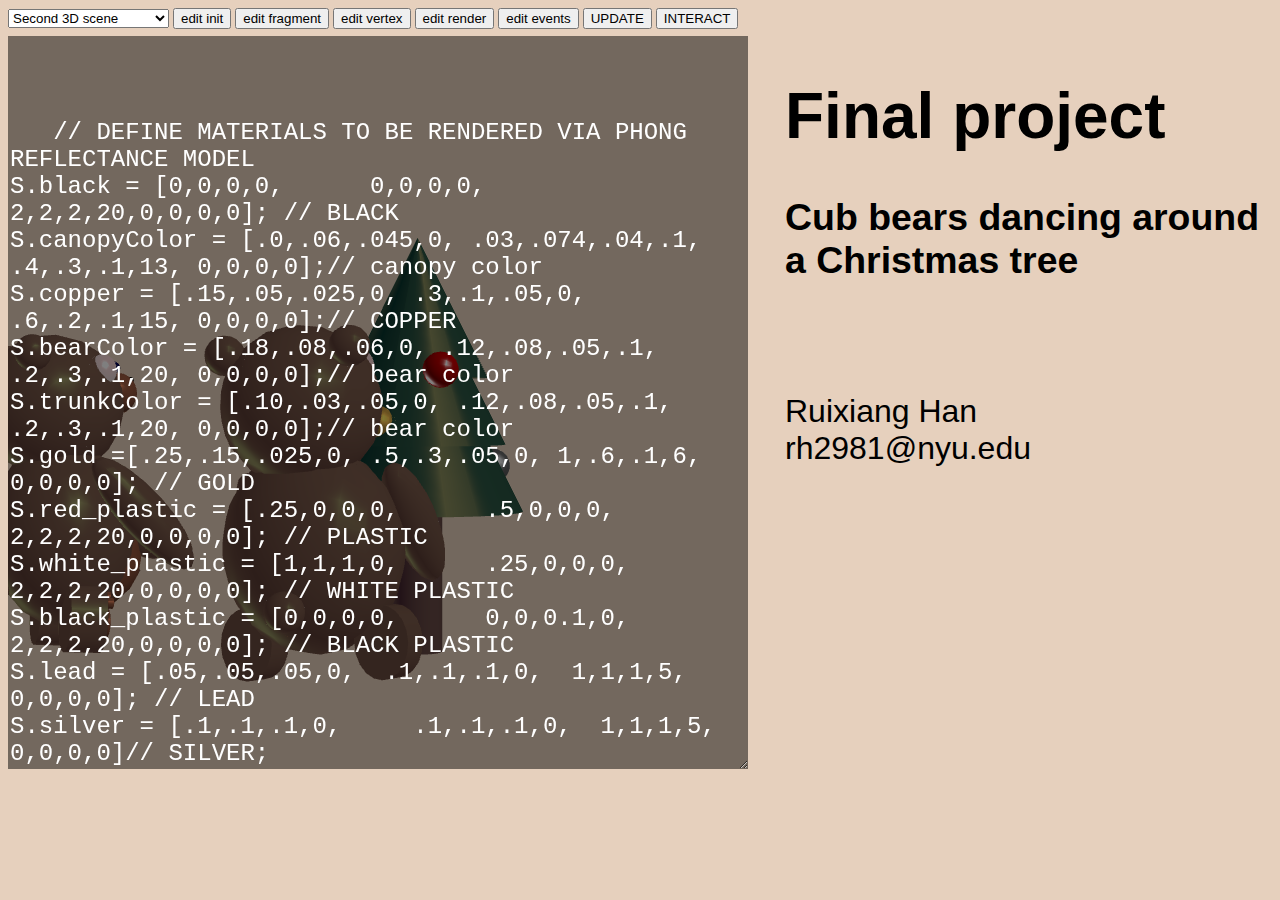
<file: final_proj/index.html>
<body bgcolor=#e6d0bd>
<select id="room_choice">
  <option value="scene2">Second 3D scene
  <option value="raytrace5">Ray tracer, version 5</option>
  <option value="oct4">Notes for October 4</option>
  <option value="oct6">Notes for October 6</option>
  <option value="matrices1">Introduction to matrices</option>
  <option value="history">History of ray tracing</option>
  <option value="create_a_ray">Creating a ray</option>
  <option value="trace_to_a_sphere">Ray tracing to a sphere</option>
  <option value="shading">Shading the surface</option>
  <option value="shadows">Shadows</option>
  <option value="example2D">2D Example</option>
  <option value="example3D">3D Example</option>
  <option value="raytrace1">Ray tracer, version 1</option>
  <option value="raytrace2">Ray tracer, version 2</option>
  <option value="raytrace3">Ray tracer, version 3</option>
  <option value="raytrace4">Ray tracer, version 4</option>
  <option value="scene1">First 3D scene
</select>
<dev id=buttons>
</dev>

<p>

<div id=codeWindow style='z-index:-1;position:absolute;left:8;top:36;'>
   <textArea
      id=codeText rows=27 cols=50
      style='outline-width:0;border-style:none;
             background:#00000080;color:#fff;outline:#000;
             font-family:Courier;font-size:24px;white-space:pre-wrap'
      onkeydown='this.onKeyDown(event)'
      onkeyup  ='this.onKeyUp  (event)'
   ></textArea>
</div>

<div id=canvasWindow style='z-index:0;position:absolute;left:8;top:36;'>
</div>

<script>
   canvasWindow.innerHTML = '<canvas id=myCanvas width=755 height=755></canvas>'
</script>

<div style='z-index:2;position:absolute;left:785;top:36;'>
   <font face='helvetica' size=6 color=black>
   <div id=descriptionWindow></div>
   </font>
</div>

<div id=htmlWindow style='z-index:3;position:absolute;left:8;top:36;'>
</div>

<div id=errorWindow style='z-index:3;position:absolute;left:12;top:40;'>
</div>

<script>
let S = {};
let afterDraw = () => {}
let beforeDraw = () => {}
let code = {};
let description = '';
let onDrag = null, onMove = null, onPress = null, onRelease = null,
    onKeyPress = null, onKeyRelease = null;
let rooms = {};

S.html = str => {
   htmlValue[name] = str;
}
</script>

<script src=js/lib2D.js></script>
<script src=js/lib3D.js></script>
<script src=js/lib3D2.js></script>
<script src=js/matrix.js></script>
<script src=js/history.js></script>
<script src=js/create_a_ray.js></script>
<script src=js/trace_to_a_sphere.js></script>
<script src=js/shading.js></script>
<script src=js/shadows.js></script>
<script src=js/example2D.js></script>
<script src=js/example3D.js></script>
<script src=js/raytrace1.js></script>
<script src=js/raytrace2.js></script>
<script src=js/raytrace3.js></script>
<script src=js/raytrace4.js></script>
<script src=js/raytrace5.js></script>
<script src=js/matrices1.js></script>
<script src=js/oct4.js></script>
<script src=js/oct6.js></script>
<script src=js/scene1.js></script>
<script src=js/scene2.js></script>

<SCRIPT>

let current_code_name = '';
let elapsed = 0;
let error = null;
let evalCodes = {};
let htmlValue = {};
let isInit = true;
let name = '';
let startTime = Date.now();
let time = 0;

let isEditing = () => current_code_name != '' && ! isHTML(current_code_name);

let setHTML = () => {
   htmlWindow.innerHTML = '<table bgcolor=#fffaf0 width=755 height=755><tr><td valign=top>'
                          + '<font color=black face=helvetica size=5>'
                          + htmlValue[current_code_name]
                          + '</table>';
}

let chooseCode = code_name => {
   current_code_name = code_name;
   if (code_name != '') {
      codeText.value = code[code_name];
      evalCodes[code_name]();
      if (isHTML(current_code_name))
         setHTML();
      else
         htmlWindow.innerHTML = '';
   }
   codeWindow.style.zIndex = code_name && ! isHTML(code_name) ? 1 : -1;
}

codeText.onKeyDown = event => { }

codeText.onKeyUp = event => {
   let deleteChar = () => {
      if (codeText.value.length > 0) {
         let i = codeText.selectionStart;
         codeText.value = codeText.value.substring(0, i-1) + codeText.value.substring(i, codeText.value.length);
         codeText.selectionStart = codeText.selectionEnd = i-1;
      }
   }
   switch (event.key) {
   case '`':
      deleteChar();
      parseCodes();
   }
}

let parseCodes = () => {
   code[current_code_name] = codeText.value;
   if (current_code_name == 'init')
      isInit = true;
   evalAllCodes();
}

let evalAllCodes = () => {
   error = null;
   for (name in code)
      try {
         evalCodes[name] = new Function(code[name]);
      } catch (e) { error = e; }
   showError();
}

let showError = () => {
   errorWindow.innerHTML = error ? '<font color=black face=helvetica size=5>'
                                   + error.name + ' ' + error.message
                                   + '</font>'
                                 : '';
}

let setDescription = msg => {
   if (name == current_code_name)
      descriptionWindow.innerHTML = msg;
}


let current_room = '';

let isHTML = name => code[name].indexOf('S.html') >= 0;

setInterval(() => {
   let prevTime = time;
   time = (Date.now() - startTime) / 1000;
   elapsed = time - prevTime;

   if (room_choice.value != current_room) {
      delete myCanvas;
      canvasWindow.innerHTML = '<canvas id=myCanvas width=740 height=740></canvas>'

      current_room = room_choice.value;
      rooms[current_room]();

      chooseCode('');
      isInit = true;
      buttons.innerHTML = '';
      isAllHTML = true;
      for (name in code) {
         let label = isHTML(name) ? name : 'edit ' + name;
         buttons.innerHTML += '<button onclick="chooseCode(\'' + name + '\')">' + label + '</button> ';
         if (! isHTML(name))
            isAllHTML = false;
      }
      if (! isAllHTML) {
         buttons.innerHTML += '<button onclick="parseCodes()">UPDATE</button> ';
         buttons.innerHTML += '<button onclick="chooseCode(\'\')">INTERACT</button> ';
         htmlWindow.innerHTML = '';
      }

      for (name in code) {
         current_code_name = name;
         evalCodes[name] = new Function(code[name]);
         if (htmlValue[name])
            setHTML();
         else
            chooseCode(name);
         break;
      }

      descriptionWindow.innerHTML = description;
      evalAllCodes();
   }

   beforeDraw();
   for (name in code)
      if (name && (name != 'init' || isInit))
         evalCodes[name]();
   isInit = false;
   afterDraw();
   showError();

}, 30);

</SCRIPT>
</file>
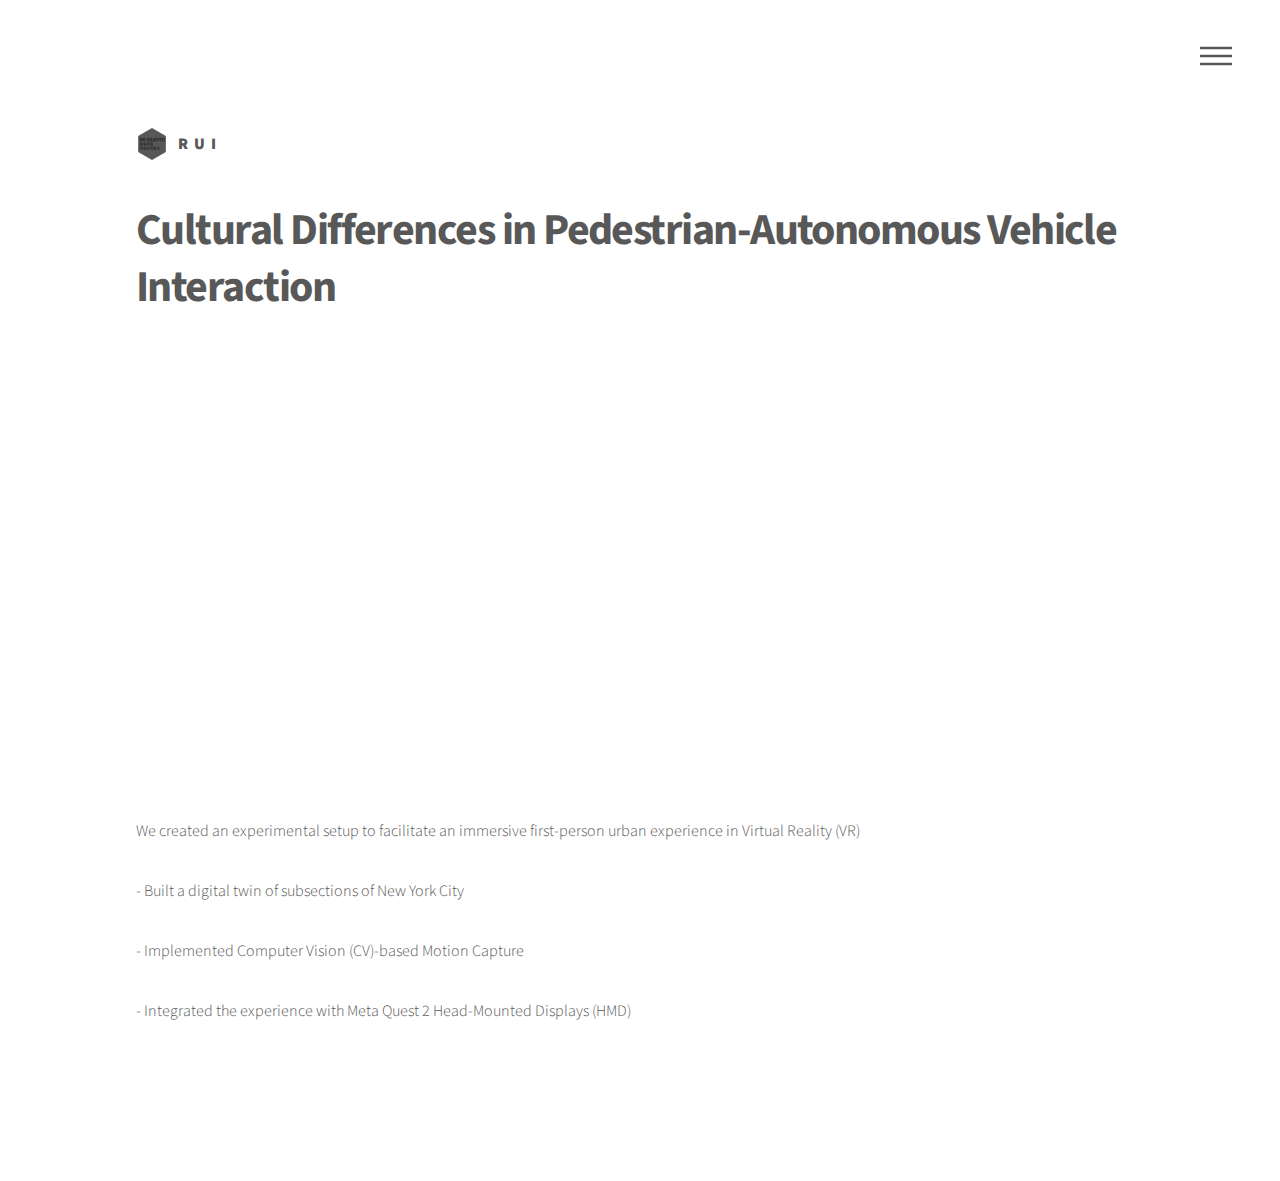
<file: NYCMocap.html>
<!DOCTYPE HTML>
<!--
	Phantom by HTML5 UP
	html5up.net | @ajlkn
	Free for personal and commercial use under the CCA 3.0 license (html5up.net/license)
-->
<html>
	<head>
		<title>Cultural Differences in Pedestrian-Autonomous Vehicle Interaction</title>
		<meta charset="utf-8" />
		<meta name="viewport" content="width=device-width, initial-scale=1, user-scalable=no" />
		<link rel="stylesheet" href="assets/css/main.css" />
		<noscript><link rel="stylesheet" href="assets/css/noscript.css" /></noscript>
	</head>
	<body class="is-preload">
		<!-- Wrapper -->
			<div id="wrapper">

				<!-- Header -->
					<header id="header">
						<div class="inner">

							<!-- Logo -->
								<a href="index.html" class="logo">
									<span class="symbol"><img src="images/logo.svg" alt="" /></span><span class="title">Rui</span>
								</a>

							<!-- Nav -->
								<nav>
									<ul>
										<li><a href="#menu">Menu</a></li>
									</ul>
								</nav>

						</div>
					</header>

				<!-- Menu -->
					<nav id="menu">
						<h2>Menu</h2>
						<ul>
							<li><a href="index.html">Home</a></li>
							<li><a href="submission.html">Publications</a></li>
							<li><a href="index.html">Selected Projects</a></li>
							<li><a href="http://rocky-springs-30873.herokuapp.com/music">Music</a></li>
							<li><a href="http://rocky-springs-30873.herokuapp.com/3dmodel">3D Models</a></li>
						</ul>
					</nav>

				<!-- Main -->
					<div id="main">
						<div class="inner">
							<h1>Cultural Differences in Pedestrian-Autonomous Vehicle Interaction</h1>
							<span class="image main">
								<iframe width="638" height="400" src="https://www.youtube.com/embed/VDgkmiRkAbQ?si=LKWqQj5NB3lz0fGO" title="YouTube video player" frameborder="0" allow="accelerometer; autoplay; clipboard-write; encrypted-media; gyroscope; picture-in-picture; web-share" allowfullscreen></iframe>
							</span>
								<p>
									We created an experimental setup to facilitate an immersive first-person urban experience in Virtual Reality (VR)
								</p>
									
								<p>- Built a digital twin of subsections of New York City</p>
								<p>- Implemented Computer Vision (CV)-based Motion Capture</p>
									
								<p>
									- Integrated the experience with Meta Quest 2 Head-Mounted Displays (HMD)
								</p>
								&nbsp;
						</div>
					</div>


			</div>

		<!-- Scripts -->
			<script src="assets/js/jquery.min.js"></script>
			<script src="assets/js/browser.min.js"></script>
			<script src="assets/js/breakpoints.min.js"></script>
			<script src="assets/js/util.js"></script>
			<script src="assets/js/main.js"></script>

	</body>
</html>
</file>
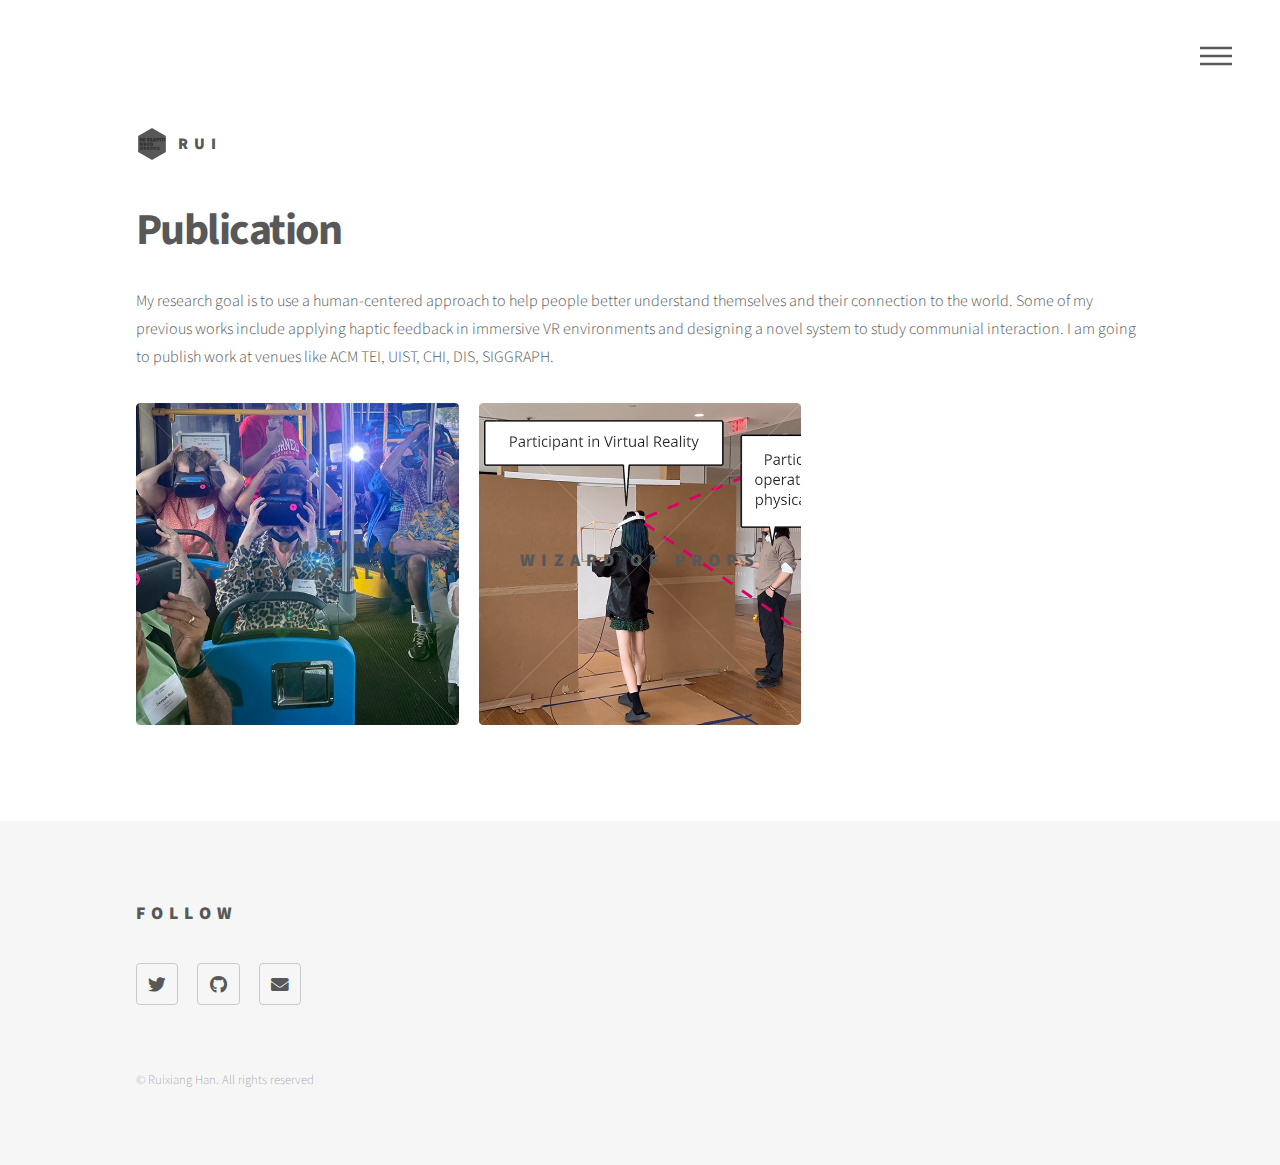
<file: submission.html>
<!DOCTYPE HTML>
<!--
	Phantom by HTML5 UP
	html5up.net | @ajlkn
	Free for personal and commercial use under the CCA 3.0 license (html5up.net/license)
-->
<html>
	<head>
		<title>Submission</title>
		<meta charset="utf-8" />
		<meta name="viewport" content="width=device-width, initial-scale=1, user-scalable=no" />
		<link rel="stylesheet" href="assets/css/main.css" />
		<noscript><link rel="stylesheet" href="assets/css/noscript.css" /></noscript>
	</head>
	<body class="is-preload">
		<!-- Wrapper -->
			<div id="wrapper">

				<!-- Header -->
					<header id="header">
						<div class="inner">

							<!-- Logo -->
								<a href="index.html" class="logo">
									<span class="symbol"><img src="images/logo.svg" alt="" /></span><span class="title">RUI</span>
								</a>

							<!-- Nav -->
								<nav>
									<ul>
										<li><a href="#menu">Menu</a></li>
									</ul>
								</nav>

						</div>
					</header>

				<!-- Menu -->
					<nav id="menu">
						<h2>Menu</h2>
						<ul>
							<li><a href="index.html">Home</a></li>
							<li><a href="submission.html">Publications</a></li>
							<li><a href="index.html">Selected Projects</a></li>
							<li><a href="http://rocky-springs-30873.herokuapp.com/music">Music</a></li>
							<li><a href="http://rocky-springs-30873.herokuapp.com/3dmodel">3D Models</a></li>
						</ul>
					</nav>

				<!-- Main -->
					<div id="main">
						<div class="inner">
							<header>
								<h1>Publication</h1>
								<p> My research goal is to use a human-centered approach to help people better understand themselves and their connection to the world. Some of my previous works include applying haptic feedback in immersive VR environments and designing a novel system to study communial interaction. I am going to publish work at venues like ACM TEI, UIST, CHI, DIS, SIGGRAPH.</p>
							</header>
							<section class="tiles">
								<article class="style1">
									<span class="image">
										<img src="images/CXR.png" alt="" />
									</span>
									<a href="CXR.html">
										<h2>CXR: Communal eXtended Reality</h2>
										<div class="content">
											<p>Communal eXtended Reality for Immersive, Situated, On-Road Experiences</p>
										</div>
									</a>
								</article>
								<article class="style2">
									<span class="image">
										<img src="images/WoP.png" alt="" />
									</span>
									<a href="WoP.html">
										<h2>Wizard of Props</h2>
										<div class="content">
											<p>Integrating Physical Props and VR for Interactive Design</p>
										</div>
									</a>
								</article>
	
							</section>
						</div>
					</div>

				<!-- Footer -->
					<footer id="footer">
						<div class="inner">
							<section>
								<h2>Follow</h2>
								<ul class="icons">
									<li><a href="https://twitter.com/Albert_Han23" class="icon brands style2 fa-twitter"><span class="label">Twitter</span></a></li>
									<li><a href="https://github.com/albertosarus23" class="icon brands style2 fa-github"><span class="label">GitHub</span></a></li>
									<li><a href="smtp.rh2981@nyu.edu" class="icon solid style2 fa-envelope"><span class="label">Email</span></a></li>
								</ul>
							</section>
							<ul class="copyright">
								<li>&copy; Ruixiang Han. All rights reserved</li>
							</ul>
						</div>
					</footer>

			</div>

		<!-- Scripts -->
			<script src="assets/js/jquery.min.js"></script>
			<script src="assets/js/browser.min.js"></script>
			<script src="assets/js/breakpoints.min.js"></script>
			<script src="assets/js/util.js"></script>
			<script src="assets/js/main.js"></script>

	</body>
</html>
</file>
<file: assets/css/noscript.css>
/*
	Phantom by HTML5 UP
	html5up.net | @ajlkn
	Free for personal and commercial use under the CCA 3.0 license (html5up.net/license)
*/

/* Tiles */

	body.is-preload .tiles article {
		-moz-transform: none;
		-webkit-transform: none;
		-ms-transform: none;
		transform: none;
		opacity: 1;
	}
</file>
<file: assets/css/main.css>
@import url(fontawesome-all.min.css);
@import url("https://fonts.googleapis.com/css?family=Source+Sans+Pro:300,700,900");

/*
	Phantom by HTML5 UP
	html5up.net | @ajlkn
	Free for personal and commercial use under the CCA 3.0 license (html5up.net/license)
*/

html, body, div, span, applet, object,
iframe, h1, h2, h3, h4, h5, h6, p, blockquote,
pre, a, abbr, acronym, address, big, cite,
code, del, dfn, em, img, ins, kbd, q, s, samp,
small, strike, strong, sub, sup, tt, var, b,
u, i, center, dl, dt, dd, ol, ul, li, fieldset,
form, label, legend, table, caption, tbody,
tfoot, thead, tr, th, td, article, aside,
canvas, details, embed, figure, figcaption,
footer, header, hgroup, menu, nav, output, ruby,
section, summary, time, mark, audio, video {
	margin: 0;
	padding: 0;
	border: 0;
	font-size: 100%;
	font: inherit;
	vertical-align: baseline;}

article, aside, details, figcaption, figure,
footer, header, hgroup, menu, nav, section {
	display: block;}

body {
	line-height: 1;
}

ol, ul {
	list-style: none;
}

blockquote, q {
	quotes: none;
}

	blockquote:before, blockquote:after, q:before, q:after {
		content: '';
		content: none;
	}

table {
	border-collapse: collapse;
	border-spacing: 0;
}

body {
	-webkit-text-size-adjust: none;
}

mark {
	background-color: transparent;
	color: inherit;
}

input::-moz-focus-inner {
	border: 0;
	padding: 0;
}

input, select, textarea {
	-moz-appearance: none;
	-webkit-appearance: none;
	-ms-appearance: none;
	appearance: none;
}

/* Basic */

	@-ms-viewport {
		width: device-width;
	}

	body {
		-ms-overflow-style: scrollbar;
	}

	@media screen and (max-width: 480px) {

		html, body {
			min-width: 320px;
		}

	}

	html {
		box-sizing: border-box;
	}

	*, *:before, *:after {
		box-sizing: inherit;
	}

	body {
		background: #ffffff;
	}

		body.is-preload *, body.is-preload *:before, body.is-preload *:after {
			-moz-animation: none !important;
			-webkit-animation: none !important;
			-ms-animation: none !important;
			animation: none !important;
			-moz-transition: none !important;
			-webkit-transition: none !important;
			-ms-transition: none !important;
			transition: none !important;
		}

/* Type */

	body, input, select, textarea {
		color: #585858;
		font-family: "Source Sans Pro", Helvetica, sans-serif;
		font-size: 16pt;
		font-weight: 300;
		line-height: 1.75;
	}

		@media screen and (max-width: 1680px) {

			body, input, select, textarea {
				font-size: 14pt;
			}

		}

		@media screen and (max-width: 1280px) {

			body, input, select, textarea {
				font-size: 12pt;
			}

		}

	a {
		-moz-transition: border-bottom-color 0.2s ease, color 0.2s ease;
		-webkit-transition: border-bottom-color 0.2s ease, color 0.2s ease;
		-ms-transition: border-bottom-color 0.2s ease, color 0.2s ease;
		transition: border-bottom-color 0.2s ease, color 0.2s ease;
		text-decoration: none;
		color: #585858;
		border-bottom: dotted 1px rgba(88, 88, 88, 0.5);
	}

		a:hover {
			border-bottom-color: transparent;
			color: #f2849e !important;
		}

	strong, b {
		font-weight: 900;
	}

	em, i {
		font-style: italic;
	}

	p {
		margin: 0 0 2em 0;
	}

	h1 {
		font-size: 2.75em;
		font-weight: 700;
		line-height: 1.3;
		margin: 0 0 1em 0;
		letter-spacing: -0.035em;
	}

		h1 a {
			color: inherit;
		}

		@media screen and (max-width: 736px) {

			h1 {
				font-size: 2em;
				margin: 0 0 1em 0;
			}

		}

		@media screen and (max-width: 360px) {

			h1 {
				font-size: 1.75em;
			}

		}

	h2, h3, h4, h5, h6 {
		font-weight: 900;
		line-height: 1.5;
		margin: 0 0 2em 0;
		text-transform: uppercase;
		letter-spacing: 0.35em;
	}

		h2 a, h3 a, h4 a, h5 a, h6 a {
			color: inherit;
		}

	h2 {
		font-size: 1.1em;
	}

	h3 {
		font-size: 1em;
	}

	h4 {
		font-size: 0.8em;
	}

	h5 {
		font-size: 0.8em;
	}

	h6 {
		font-size: 0.8em;
	}

	@media screen and (max-width: 980px) {

		h1 br, h2 br, h3 br, h4 br, h5 br, h6 br {
			display: none;
		}

	}

	@media screen and (max-width: 736px) {

		h2 {
			font-size: 1em;
		}

		h3 {
			font-size: 0.8em;
		}

	}

	sub {
		font-size: 0.8em;
		position: relative;
		top: 0.5em;
	}

	sup {
		font-size: 0.8em;
		position: relative;
		top: -0.5em;
	}

	blockquote {
		border-left: solid 4px #c9c9c9;
		font-style: italic;
		margin: 0 0 2em 0;
		padding: 0.5em 0 0.5em 2em;
	}

	code {
		background: rgba(144, 144, 144, 0.075);
		border-radius: 4px;
		border: solid 1px #c9c9c9;
		font-family: "Courier New", monospace;
		font-size: 0.9em;
		margin: 0 0.25em;
		padding: 0.25em 0.65em;
	}

	pre {
		-webkit-overflow-scrolling: touch;
		font-family: "Courier New", monospace;
		font-size: 0.9em;
		margin: 0 0 2em 0;
	}

		pre code {
			display: block;
			line-height: 1.75;
			padding: 1em 1.5em;
			overflow-x: auto;
		}

	hr {
		border: 0;
		border-bottom: solid 1px #c9c9c9;
		margin: 2em 0;
	}

		hr.major {
			margin: 3em 0;
		}

	.align-left {
		text-align: left;
	}

	.align-center {
		text-align: center;
	}

	.align-right {
		text-align: right;
	}

/* Row */

	.row {
		display: flex;
		flex-wrap: wrap;
		box-sizing: border-box;
		align-items: stretch;
	}

		.row > * {
			box-sizing: border-box;
		}

		.row.gtr-uniform > * > :last-child {
			margin-bottom: 0;
		}

		.row.aln-left {
			justify-content: flex-start;
		}

		.row.aln-center {
			justify-content: center;
		}

		.row.aln-right {
			justify-content: flex-end;
		}

		.row.aln-top {
			align-items: flex-start;
		}

		.row.aln-middle {
			align-items: center;
		}

		.row.aln-bottom {
			align-items: flex-end;
		}

		.row > .imp {
			order: -1;
		}

		.row > .col-1 {
			width: 8.33333%;
		}

		.row > .off-1 {
			margin-left: 8.33333%;
		}

		.row > .col-2 {
			width: 16.66667%;
		}

		.row > .off-2 {
			margin-left: 16.66667%;
		}

		.row > .col-3 {
			width: 25%;
		}

		.row > .off-3 {
			margin-left: 25%;
		}

		.row > .col-4 {
			width: 33.33333%;
		}

		.row > .off-4 {
			margin-left: 33.33333%;
		}

		.row > .col-5 {
			width: 41.66667%;
		}

		.row > .off-5 {
			margin-left: 41.66667%;
		}

		.row > .col-6 {
			width: 50%;
		}

		.row > .off-6 {
			margin-left: 50%;
		}

		.row > .col-7 {
			width: 58.33333%;
		}

		.row > .off-7 {
			margin-left: 58.33333%;
		}

		.row > .col-8 {
			width: 66.66667%;
		}

		.row > .off-8 {
			margin-left: 66.66667%;
		}

		.row > .col-9 {
			width: 75%;
		}

		.row > .off-9 {
			margin-left: 75%;
		}

		.row > .col-10 {
			width: 83.33333%;
		}

		.row > .off-10 {
			margin-left: 83.33333%;
		}

		.row > .col-11 {
			width: 91.66667%;
		}

		.row > .off-11 {
			margin-left: 91.66667%;
		}

		.row > .col-12 {
			width: 100%;
		}

		.row > .off-12 {
			margin-left: 100%;
		}

		.row.gtr-0 {
			margin-top: 0;
			margin-left: 0em;
		}

			.row.gtr-0 > * {
				padding: 0 0 0 0em;
			}

			.row.gtr-0.gtr-uniform {
				margin-top: 0em;
			}

				.row.gtr-0.gtr-uniform > * {
					padding-top: 0em;
				}

		.row.gtr-25 {
			margin-top: 0;
			margin-left: -0.5em;
		}

			.row.gtr-25 > * {
				padding: 0 0 0 0.5em;
			}

			.row.gtr-25.gtr-uniform {
				margin-top: -0.5em;
			}

				.row.gtr-25.gtr-uniform > * {
					padding-top: 0.5em;
				}

		.row.gtr-50 {
			margin-top: 0;
			margin-left: -1em;
		}

			.row.gtr-50 > * {
				padding: 0 0 0 1em;
			}

			.row.gtr-50.gtr-uniform {
				margin-top: -1em;
			}

				.row.gtr-50.gtr-uniform > * {
					padding-top: 1em;
				}

		.row {
			margin-top: 0;
			margin-left: -2em;
		}

			.row > * {
				padding: 0 0 0 2em;
			}

			.row.gtr-uniform {
				margin-top: -2em;
			}

				.row.gtr-uniform > * {
					padding-top: 2em;
				}

		.row.gtr-150 {
			margin-top: 0;
			margin-left: -3em;
		}

			.row.gtr-150 > * {
				padding: 0 0 0 3em;
			}

			.row.gtr-150.gtr-uniform {
				margin-top: -3em;
			}

				.row.gtr-150.gtr-uniform > * {
					padding-top: 3em;
				}

		.row.gtr-200 {
			margin-top: 0;
			margin-left: -4em;
		}

			.row.gtr-200 > * {
				padding: 0 0 0 4em;
			}

			.row.gtr-200.gtr-uniform {
				margin-top: -4em;
			}

				.row.gtr-200.gtr-uniform > * {
					padding-top: 4em;
				}

		@media screen and (max-width: 1680px) {

			.row {
				display: flex;
				flex-wrap: wrap;
				box-sizing: border-box;
				align-items: stretch;
			}

				.row > * {
					box-sizing: border-box;
				}

				.row.gtr-uniform > * > :last-child {
					margin-bottom: 0;
				}

				.row.aln-left {
					justify-content: flex-start;
				}

				.row.aln-center {
					justify-content: center;
				}

				.row.aln-right {
					justify-content: flex-end;
				}

				.row.aln-top {
					align-items: flex-start;
				}

				.row.aln-middle {
					align-items: center;
				}

				.row.aln-bottom {
					align-items: flex-end;
				}

				.row > .imp-xlarge {
					order: -1;
				}

				.row > .col-1-xlarge {
					width: 8.33333%;
				}

				.row > .off-1-xlarge {
					margin-left: 8.33333%;
				}

				.row > .col-2-xlarge {
					width: 16.66667%;
				}

				.row > .off-2-xlarge {
					margin-left: 16.66667%;
				}

				.row > .col-3-xlarge {
					width: 25%;
				}

				.row > .off-3-xlarge {
					margin-left: 25%;
				}

				.row > .col-4-xlarge {
					width: 33.33333%;
				}

				.row > .off-4-xlarge {
					margin-left: 33.33333%;
				}

				.row > .col-5-xlarge {
					width: 41.66667%;
				}

				.row > .off-5-xlarge {
					margin-left: 41.66667%;
				}

				.row > .col-6-xlarge {
					width: 50%;
				}

				.row > .off-6-xlarge {
					margin-left: 50%;
				}

				.row > .col-7-xlarge {
					width: 58.33333%;
				}

				.row > .off-7-xlarge {
					margin-left: 58.33333%;
				}

				.row > .col-8-xlarge {
					width: 66.66667%;
				}

				.row > .off-8-xlarge {
					margin-left: 66.66667%;
				}

				.row > .col-9-xlarge {
					width: 75%;
				}

				.row > .off-9-xlarge {
					margin-left: 75%;
				}

				.row > .col-10-xlarge {
					width: 83.33333%;
				}

				.row > .off-10-xlarge {
					margin-left: 83.33333%;
				}

				.row > .col-11-xlarge {
					width: 91.66667%;
				}

				.row > .off-11-xlarge {
					margin-left: 91.66667%;
				}

				.row > .col-12-xlarge {
					width: 100%;
				}

				.row > .off-12-xlarge {
					margin-left: 100%;
				}

				.row.gtr-0 {
					margin-top: 0;
					margin-left: 0em;
				}

					.row.gtr-0 > * {
						padding: 0 0 0 0em;
					}

					.row.gtr-0.gtr-uniform {
						margin-top: 0em;
					}

						.row.gtr-0.gtr-uniform > * {
							padding-top: 0em;
						}

				.row.gtr-25 {
					margin-top: 0;
					margin-left: -0.5em;
				}

					.row.gtr-25 > * {
						padding: 0 0 0 0.5em;
					}

					.row.gtr-25.gtr-uniform {
						margin-top: -0.5em;
					}

						.row.gtr-25.gtr-uniform > * {
							padding-top: 0.5em;
						}

				.row.gtr-50 {
					margin-top: 0;
					margin-left: -1em;
				}

					.row.gtr-50 > * {
						padding: 0 0 0 1em;
					}

					.row.gtr-50.gtr-uniform {
						margin-top: -1em;
					}

						.row.gtr-50.gtr-uniform > * {
							padding-top: 1em;
						}

				.row {
					margin-top: 0;
					margin-left: -2em;
				}

					.row > * {
						padding: 0 0 0 2em;
					}

					.row.gtr-uniform {
						margin-top: -2em;
					}

						.row.gtr-uniform > * {
							padding-top: 2em;
						}

				.row.gtr-150 {
					margin-top: 0;
					margin-left: -3em;
				}

					.row.gtr-150 > * {
						padding: 0 0 0 3em;
					}

					.row.gtr-150.gtr-uniform {
						margin-top: -3em;
					}

						.row.gtr-150.gtr-uniform > * {
							padding-top: 3em;
						}

				.row.gtr-200 {
					margin-top: 0;
					margin-left: -4em;
				}

					.row.gtr-200 > * {
						padding: 0 0 0 4em;
					}

					.row.gtr-200.gtr-uniform {
						margin-top: -4em;
					}

						.row.gtr-200.gtr-uniform > * {
							padding-top: 4em;
						}

		}

		@media screen and (max-width: 1280px) {

			.row {
				display: flex;
				flex-wrap: wrap;
				box-sizing: border-box;
				align-items: stretch;
			}

				.row > * {
					box-sizing: border-box;
				}

				.row.gtr-uniform > * > :last-child {
					margin-bottom: 0;
				}

				.row.aln-left {
					justify-content: flex-start;
				}

				.row.aln-center {
					justify-content: center;
				}

				.row.aln-right {
					justify-content: flex-end;
				}

				.row.aln-top {
					align-items: flex-start;
				}

				.row.aln-middle {
					align-items: center;
				}

				.row.aln-bottom {
					align-items: flex-end;
				}

				.row > .imp-large {
					order: -1;
				}

				.row > .col-1-large {
					width: 8.33333%;
				}

				.row > .off-1-large {
					margin-left: 8.33333%;
				}

				.row > .col-2-large {
					width: 16.66667%;
				}

				.row > .off-2-large {
					margin-left: 16.66667%;
				}

				.row > .col-3-large {
					width: 25%;
				}

				.row > .off-3-large {
					margin-left: 25%;
				}

				.row > .col-4-large {
					width: 33.33333%;
				}

				.row > .off-4-large {
					margin-left: 33.33333%;
				}

				.row > .col-5-large {
					width: 41.66667%;
				}

				.row > .off-5-large {
					margin-left: 41.66667%;
				}

				.row > .col-6-large {
					width: 50%;
				}

				.row > .off-6-large {
					margin-left: 50%;
				}

				.row > .col-7-large {
					width: 58.33333%;
				}

				.row > .off-7-large {
					margin-left: 58.33333%;
				}

				.row > .col-8-large {
					width: 66.66667%;
				}

				.row > .off-8-large {
					margin-left: 66.66667%;
				}

				.row > .col-9-large {
					width: 75%;
				}

				.row > .off-9-large {
					margin-left: 75%;
				}

				.row > .col-10-large {
					width: 83.33333%;
				}

				.row > .off-10-large {
					margin-left: 83.33333%;
				}

				.row > .col-11-large {
					width: 91.66667%;
				}

				.row > .off-11-large {
					margin-left: 91.66667%;
				}

				.row > .col-12-large {
					width: 100%;
				}

				.row > .off-12-large {
					margin-left: 100%;
				}

				.row.gtr-0 {
					margin-top: 0;
					margin-left: 0em;
				}

					.row.gtr-0 > * {
						padding: 0 0 0 0em;
					}

					.row.gtr-0.gtr-uniform {
						margin-top: 0em;
					}

						.row.gtr-0.gtr-uniform > * {
							padding-top: 0em;
						}

				.row.gtr-25 {
					margin-top: 0;
					margin-left: -0.5em;
				}

					.row.gtr-25 > * {
						padding: 0 0 0 0.5em;
					}

					.row.gtr-25.gtr-uniform {
						margin-top: -0.5em;
					}

						.row.gtr-25.gtr-uniform > * {
							padding-top: 0.5em;
						}

				.row.gtr-50 {
					margin-top: 0;
					margin-left: -1em;
				}

					.row.gtr-50 > * {
						padding: 0 0 0 1em;
					}

					.row.gtr-50.gtr-uniform {
						margin-top: -1em;
					}

						.row.gtr-50.gtr-uniform > * {
							padding-top: 1em;
						}

				.row {
					margin-top: 0;
					margin-left: -2em;
				}

					.row > * {
						padding: 0 0 0 2em;
					}

					.row.gtr-uniform {
						margin-top: -2em;
					}

						.row.gtr-uniform > * {
							padding-top: 2em;
						}

				.row.gtr-150 {
					margin-top: 0;
					margin-left: -3em;
				}

					.row.gtr-150 > * {
						padding: 0 0 0 3em;
					}

					.row.gtr-150.gtr-uniform {
						margin-top: -3em;
					}

						.row.gtr-150.gtr-uniform > * {
							padding-top: 3em;
						}

				.row.gtr-200 {
					margin-top: 0;
					margin-left: -4em;
				}

					.row.gtr-200 > * {
						padding: 0 0 0 4em;
					}

					.row.gtr-200.gtr-uniform {
						margin-top: -4em;
					}

						.row.gtr-200.gtr-uniform > * {
							padding-top: 4em;
						}

		}

		@media screen and (max-width: 980px) {

			.row {
				display: flex;
				flex-wrap: wrap;
				box-sizing: border-box;
				align-items: stretch;
			}

				.row > * {
					box-sizing: border-box;
				}

				.row.gtr-uniform > * > :last-child {
					margin-bottom: 0;
				}

				.row.aln-left {
					justify-content: flex-start;
				}

				.row.aln-center {
					justify-content: center;
				}

				.row.aln-right {
					justify-content: flex-end;
				}

				.row.aln-top {
					align-items: flex-start;
				}

				.row.aln-middle {
					align-items: center;
				}

				.row.aln-bottom {
					align-items: flex-end;
				}

				.row > .imp-medium {
					order: -1;
				}

				.row > .col-1-medium {
					width: 8.33333%;
				}

				.row > .off-1-medium {
					margin-left: 8.33333%;
				}

				.row > .col-2-medium {
					width: 16.66667%;
				}

				.row > .off-2-medium {
					margin-left: 16.66667%;
				}

				.row > .col-3-medium {
					width: 25%;
				}

				.row > .off-3-medium {
					margin-left: 25%;
				}

				.row > .col-4-medium {
					width: 33.33333%;
				}

				.row > .off-4-medium {
					margin-left: 33.33333%;
				}

				.row > .col-5-medium {
					width: 41.66667%;
				}

				.row > .off-5-medium {
					margin-left: 41.66667%;
				}

				.row > .col-6-medium {
					width: 50%;
				}

				.row > .off-6-medium {
					margin-left: 50%;
				}

				.row > .col-7-medium {
					width: 58.33333%;
				}

				.row > .off-7-medium {
					margin-left: 58.33333%;
				}

				.row > .col-8-medium {
					width: 66.66667%;
				}

				.row > .off-8-medium {
					margin-left: 66.66667%;
				}

				.row > .col-9-medium {
					width: 75%;
				}

				.row > .off-9-medium {
					margin-left: 75%;
				}

				.row > .col-10-medium {
					width: 83.33333%;
				}

				.row > .off-10-medium {
					margin-left: 83.33333%;
				}

				.row > .col-11-medium {
					width: 91.66667%;
				}

				.row > .off-11-medium {
					margin-left: 91.66667%;
				}

				.row > .col-12-medium {
					width: 100%;
				}

				.row > .off-12-medium {
					margin-left: 100%;
				}

				.row.gtr-0 {
					margin-top: 0;
					margin-left: 0em;
				}

					.row.gtr-0 > * {
						padding: 0 0 0 0em;
					}

					.row.gtr-0.gtr-uniform {
						margin-top: 0em;
					}

						.row.gtr-0.gtr-uniform > * {
							padding-top: 0em;
						}

				.row.gtr-25 {
					margin-top: 0;
					margin-left: -0.375em;
				}

					.row.gtr-25 > * {
						padding: 0 0 0 0.375em;
					}

					.row.gtr-25.gtr-uniform {
						margin-top: -0.375em;
					}

						.row.gtr-25.gtr-uniform > * {
							padding-top: 0.375em;
						}

				.row.gtr-50 {
					margin-top: 0;
					margin-left: -0.75em;
				}

					.row.gtr-50 > * {
						padding: 0 0 0 0.75em;
					}

					.row.gtr-50.gtr-uniform {
						margin-top: -0.75em;
					}

						.row.gtr-50.gtr-uniform > * {
							padding-top: 0.75em;
						}

				.row {
					margin-top: 0;
					margin-left: -1.5em;
				}

					.row > * {
						padding: 0 0 0 1.5em;
					}

					.row.gtr-uniform {
						margin-top: -1.5em;
					}

						.row.gtr-uniform > * {
							padding-top: 1.5em;
						}

				.row.gtr-150 {
					margin-top: 0;
					margin-left: -2.25em;
				}

					.row.gtr-150 > * {
						padding: 0 0 0 2.25em;
					}

					.row.gtr-150.gtr-uniform {
						margin-top: -2.25em;
					}

						.row.gtr-150.gtr-uniform > * {
							padding-top: 2.25em;
						}

				.row.gtr-200 {
					margin-top: 0;
					margin-left: -3em;
				}

					.row.gtr-200 > * {
						padding: 0 0 0 3em;
					}

					.row.gtr-200.gtr-uniform {
						margin-top: -3em;
					}

						.row.gtr-200.gtr-uniform > * {
							padding-top: 3em;
						}

		}

		@media screen and (max-width: 736px) {

			.row {
				display: flex;
				flex-wrap: wrap;
				box-sizing: border-box;
				align-items: stretch;
			}

				.row > * {
					box-sizing: border-box;
				}

				.row.gtr-uniform > * > :last-child {
					margin-bottom: 0;
				}

				.row.aln-left {
					justify-content: flex-start;
				}

				.row.aln-center {
					justify-content: center;
				}

				.row.aln-right {
					justify-content: flex-end;
				}

				.row.aln-top {
					align-items: flex-start;
				}

				.row.aln-middle {
					align-items: center;
				}

				.row.aln-bottom {
					align-items: flex-end;
				}

				.row > .imp-small {
					order: -1;
				}

				.row > .col-1-small {
					width: 8.33333%;
				}

				.row > .off-1-small {
					margin-left: 8.33333%;
				}

				.row > .col-2-small {
					width: 16.66667%;
				}

				.row > .off-2-small {
					margin-left: 16.66667%;
				}

				.row > .col-3-small {
					width: 25%;
				}

				.row > .off-3-small {
					margin-left: 25%;
				}

				.row > .col-4-small {
					width: 33.33333%;
				}

				.row > .off-4-small {
					margin-left: 33.33333%;
				}

				.row > .col-5-small {
					width: 41.66667%;
				}

				.row > .off-5-small {
					margin-left: 41.66667%;
				}

				.row > .col-6-small {
					width: 50%;
				}

				.row > .off-6-small {
					margin-left: 50%;
				}

				.row > .col-7-small {
					width: 58.33333%;
				}

				.row > .off-7-small {
					margin-left: 58.33333%;
				}

				.row > .col-8-small {
					width: 66.66667%;
				}

				.row > .off-8-small {
					margin-left: 66.66667%;
				}

				.row > .col-9-small {
					width: 75%;
				}

				.row > .off-9-small {
					margin-left: 75%;
				}

				.row > .col-10-small {
					width: 83.33333%;
				}

				.row > .off-10-small {
					margin-left: 83.33333%;
				}

				.row > .col-11-small {
					width: 91.66667%;
				}

				.row > .off-11-small {
					margin-left: 91.66667%;
				}

				.row > .col-12-small {
					width: 100%;
				}

				.row > .off-12-small {
					margin-left: 100%;
				}

				.row.gtr-0 {
					margin-top: 0;
					margin-left: 0em;
				}

					.row.gtr-0 > * {
						padding: 0 0 0 0em;
					}

					.row.gtr-0.gtr-uniform {
						margin-top: 0em;
					}

						.row.gtr-0.gtr-uniform > * {
							padding-top: 0em;
						}

				.row.gtr-25 {
					margin-top: 0;
					margin-left: -0.25em;
				}

					.row.gtr-25 > * {
						padding: 0 0 0 0.25em;
					}

					.row.gtr-25.gtr-uniform {
						margin-top: -0.25em;
					}

						.row.gtr-25.gtr-uniform > * {
							padding-top: 0.25em;
						}

				.row.gtr-50 {
					margin-top: 0;
					margin-left: -0.5em;
				}

					.row.gtr-50 > * {
						padding: 0 0 0 0.5em;
					}

					.row.gtr-50.gtr-uniform {
						margin-top: -0.5em;
					}

						.row.gtr-50.gtr-uniform > * {
							padding-top: 0.5em;
						}

				.row {
					margin-top: 0;
					margin-left: -1em;
				}

					.row > * {
						padding: 0 0 0 1em;
					}

					.row.gtr-uniform {
						margin-top: -1em;
					}

						.row.gtr-uniform > * {
							padding-top: 1em;
						}

				.row.gtr-150 {
					margin-top: 0;
					margin-left: -1.5em;
				}

					.row.gtr-150 > * {
						padding: 0 0 0 1.5em;
					}

					.row.gtr-150.gtr-uniform {
						margin-top: -1.5em;
					}

						.row.gtr-150.gtr-uniform > * {
							padding-top: 1.5em;
						}

				.row.gtr-200 {
					margin-top: 0;
					margin-left: -2em;
				}

					.row.gtr-200 > * {
						padding: 0 0 0 2em;
					}

					.row.gtr-200.gtr-uniform {
						margin-top: -2em;
					}

						.row.gtr-200.gtr-uniform > * {
							padding-top: 2em;
						}

		}

		@media screen and (max-width: 480px) {

			.row {
				display: flex;
				flex-wrap: wrap;
				box-sizing: border-box;
				align-items: stretch;
			}

				.row > * {
					box-sizing: border-box;
				}

				.row.gtr-uniform > * > :last-child {
					margin-bottom: 0;
				}

				.row.aln-left {
					justify-content: flex-start;
				}

				.row.aln-center {
					justify-content: center;
				}

				.row.aln-right {
					justify-content: flex-end;
				}

				.row.aln-top {
					align-items: flex-start;
				}

				.row.aln-middle {
					align-items: center;
				}

				.row.aln-bottom {
					align-items: flex-end;
				}

				.row > .imp-xsmall {
					order: -1;
				}

				.row > .col-1-xsmall {
					width: 8.33333%;
				}

				.row > .off-1-xsmall {
					margin-left: 8.33333%;
				}

				.row > .col-2-xsmall {
					width: 16.66667%;
				}

				.row > .off-2-xsmall {
					margin-left: 16.66667%;
				}

				.row > .col-3-xsmall {
					width: 25%;
				}

				.row > .off-3-xsmall {
					margin-left: 25%;
				}

				.row > .col-4-xsmall {
					width: 33.33333%;
				}

				.row > .off-4-xsmall {
					margin-left: 33.33333%;
				}

				.row > .col-5-xsmall {
					width: 41.66667%;
				}

				.row > .off-5-xsmall {
					margin-left: 41.66667%;
				}

				.row > .col-6-xsmall {
					width: 50%;
				}

				.row > .off-6-xsmall {
					margin-left: 50%;
				}

				.row > .col-7-xsmall {
					width: 58.33333%;
				}

				.row > .off-7-xsmall {
					margin-left: 58.33333%;
				}

				.row > .col-8-xsmall {
					width: 66.66667%;
				}

				.row > .off-8-xsmall {
					margin-left: 66.66667%;
				}

				.row > .col-9-xsmall {
					width: 75%;
				}

				.row > .off-9-xsmall {
					margin-left: 75%;
				}

				.row > .col-10-xsmall {
					width: 83.33333%;
				}

				.row > .off-10-xsmall {
					margin-left: 83.33333%;
				}

				.row > .col-11-xsmall {
					width: 91.66667%;
				}

				.row > .off-11-xsmall {
					margin-left: 91.66667%;
				}

				.row > .col-12-xsmall {
					width: 100%;
				}

				.row > .off-12-xsmall {
					margin-left: 100%;
				}

				.row.gtr-0 {
					margin-top: 0;
					margin-left: 0em;
				}

					.row.gtr-0 > * {
						padding: 0 0 0 0em;
					}

					.row.gtr-0.gtr-uniform {
						margin-top: 0em;
					}

						.row.gtr-0.gtr-uniform > * {
							padding-top: 0em;
						}

				.row.gtr-25 {
					margin-top: 0;
					margin-left: -0.25em;
				}

					.row.gtr-25 > * {
						padding: 0 0 0 0.25em;
					}

					.row.gtr-25.gtr-uniform {
						margin-top: -0.25em;
					}

						.row.gtr-25.gtr-uniform > * {
							padding-top: 0.25em;
						}

				.row.gtr-50 {
					margin-top: 0;
					margin-left: -0.5em;
				}

					.row.gtr-50 > * {
						padding: 0 0 0 0.5em;
					}

					.row.gtr-50.gtr-uniform {
						margin-top: -0.5em;
					}

						.row.gtr-50.gtr-uniform > * {
							padding-top: 0.5em;
						}

				.row {
					margin-top: 0;
					margin-left: -1em;
				}

					.row > * {
						padding: 0 0 0 1em;
					}

					.row.gtr-uniform {
						margin-top: -1em;
					}

						.row.gtr-uniform > * {
							padding-top: 1em;
						}

				.row.gtr-150 {
					margin-top: 0;
					margin-left: -1.5em;
				}

					.row.gtr-150 > * {
						padding: 0 0 0 1.5em;
					}

					.row.gtr-150.gtr-uniform {
						margin-top: -1.5em;
					}

						.row.gtr-150.gtr-uniform > * {
							padding-top: 1.5em;
						}

				.row.gtr-200 {
					margin-top: 0;
					margin-left: -2em;
				}

					.row.gtr-200 > * {
						padding: 0 0 0 2em;
					}

					.row.gtr-200.gtr-uniform {
						margin-top: -2em;
					}

						.row.gtr-200.gtr-uniform > * {
							padding-top: 2em;
						}

		}

/* Section/Article */

	section.special, article.special {
		text-align: center;
	}

	header p {
		margin-top: -1em;
	}

	@media screen and (max-width: 736px) {

		header p {
			margin-top: 0;
		}

	}

/* Icon */

	.icon {
		text-decoration: none;
		border-bottom: none;
		position: relative;
	}

		.icon:before {
			-moz-osx-font-smoothing: grayscale;
			-webkit-font-smoothing: antialiased;
			display: inline-block;
			font-style: normal;
			font-variant: normal;
			text-rendering: auto;
			line-height: 1;
			text-transform: none !important;
			font-family: 'Font Awesome 5 Free';
			font-weight: 400;
		}

		.icon > .label {
			display: none;
		}

		.icon:before {
			line-height: inherit;
		}

		.icon.solid:before {
			font-weight: 900;
		}

		.icon.brands:before {
			font-family: 'Font Awesome 5 Brands';
		}

		.icon.style2 {
			-moz-transition: background-color 0.2s ease-in-out, color 0.2s ease-in-out, border-color 0.2s ease-in-out;
			-webkit-transition: background-color 0.2s ease-in-out, color 0.2s ease-in-out, border-color 0.2s ease-in-out;
			-ms-transition: background-color 0.2s ease-in-out, color 0.2s ease-in-out, border-color 0.2s ease-in-out;
			transition: background-color 0.2s ease-in-out, color 0.2s ease-in-out, border-color 0.2s ease-in-out;
			background-color: transparent;
			border: solid 1px #c9c9c9;
			border-radius: 4px;
			width: 2.65em;
			height: 2.65em;
			display: inline-block;
			text-align: center;
			line-height: 2.65em;
			color: inherit;
		}

			.icon.style2:before {
				font-size: 1.1em;
			}

			.icon.style2:hover {
				color: #f2849e;
				border-color: #f2849e;
			}

			.icon.style2:active {
				 background-color: rgba(242, 132, 158, 0.1); 
			}

/* List */

	ol {
		list-style: decimal;
		margin: 0 0 2em 0;
		padding-left: 1.25em;
	}

		ol li {
			padding-left: 0.25em;
		}

	ul {
		list-style: disc;
		margin: 0 0 2em 0;
		padding-left: 1em;
	}

		ul li {
			padding-left: 0.5em;
		}

		ul.alt {
			list-style: none;
			padding-left: 0;
		}

			ul.alt li {
				border-top: solid 1px #c9c9c9;
				padding: 0.5em 0;
			}

				ul.alt li:first-child {
					border-top: 0;
					padding-top: 0;
				}

	dl {
		margin: 0 0 2em 0;
	}

		dl dt {
			display: block;
			font-weight: 900;
			margin: 0 0 1em 0;
		}

		dl dd {
			margin-left: 2em;
		}

/* Actions */

	ul.actions {
		display: -moz-flex;
		display: -webkit-flex;
		display: -ms-flex;
		display: flex;
		cursor: default;
		list-style: none;
		margin-left: -1em;
		padding-left: 0;
	}

		ul.actions li {
			padding: 0 0 0 1em;
			vertical-align: middle;
		}

		ul.actions.special {
			-moz-justify-content: center;
			-webkit-justify-content: center;
			-ms-justify-content: center;
			justify-content: center;
			width: 100%;
			margin-left: 0;
		}

			ul.actions.special li:first-child {
				padding-left: 0;
			}

		ul.actions.stacked {
			-moz-flex-direction: column;
			-webkit-flex-direction: column;
			-ms-flex-direction: column;
			flex-direction: column;
			margin-left: 0;
		}

			ul.actions.stacked li {
				padding: 1.3em 0 0 0;
			}

				ul.actions.stacked li:first-child {
					padding-top: 0;
				}

		ul.actions.fit {
			width: calc(100% + 1em);
		}

			ul.actions.fit li {
				-moz-flex-grow: 1;
				-webkit-flex-grow: 1;
				-ms-flex-grow: 1;
				flex-grow: 1;
				-moz-flex-shrink: 1;
				-webkit-flex-shrink: 1;
				-ms-flex-shrink: 1;
				flex-shrink: 1;
				width: 100%;
			}

				ul.actions.fit li > * {
					width: 100%;
				}

			ul.actions.fit.stacked {
				width: 100%;
			}

		@media screen and (max-width: 480px) {

			ul.actions:not(.fixed) {
				-moz-flex-direction: column;
				-webkit-flex-direction: column;
				-ms-flex-direction: column;
				flex-direction: column;
				margin-left: 0;
				width: 100% !important;
			}

				ul.actions:not(.fixed) li {
					-moz-flex-grow: 1;
					-webkit-flex-grow: 1;
					-ms-flex-grow: 1;
					flex-grow: 1;
					-moz-flex-shrink: 1;
					-webkit-flex-shrink: 1;
					-ms-flex-shrink: 1;
					flex-shrink: 1;
					padding: 1em 0 0 0;
					text-align: center;
					width: 100%;
				}

					ul.actions:not(.fixed) li > * {
						width: 100%;
					}

					ul.actions:not(.fixed) li:first-child {
						padding-top: 0;
					}

					ul.actions:not(.fixed) li input[type="submit"],
					ul.actions:not(.fixed) li input[type="reset"],
					ul.actions:not(.fixed) li input[type="button"],
					ul.actions:not(.fixed) li button,
					ul.actions:not(.fixed) li .button {
						width: 100%;
					}

						ul.actions:not(.fixed) li input[type="submit"].icon:before,
						ul.actions:not(.fixed) li input[type="reset"].icon:before,
						ul.actions:not(.fixed) li input[type="button"].icon:before,
						ul.actions:not(.fixed) li button.icon:before,
						ul.actions:not(.fixed) li .button.icon:before {
							margin-left: -0.5rem;
						}

		}

/* Icons */

	ul.icons {
		cursor: default;
		list-style: none;
		padding-left: 0;
		margin: -1em 0 2em -1em;
	}

		ul.icons li {
			display: inline-block;
			padding: 1em 0 0 1em;
		}

/* Form */

	form {
		margin: 0 0 2em 0;
		overflow-x: hidden;
	}

		form > :last-child {
			margin-bottom: 0;
		}

		form > .fields {
			display: -moz-flex;
			display: -webkit-flex;
			display: -ms-flex;
			display: flex;
			-moz-flex-wrap: wrap;
			-webkit-flex-wrap: wrap;
			-ms-flex-wrap: wrap;
			flex-wrap: wrap;
			width: calc(100% + 3em);
			margin: -1.5em 0 2em -1.5em;
		}

			form > .fields > .field {
				-moz-flex-grow: 0;
				-webkit-flex-grow: 0;
				-ms-flex-grow: 0;
				flex-grow: 0;
				-moz-flex-shrink: 0;
				-webkit-flex-shrink: 0;
				-ms-flex-shrink: 0;
				flex-shrink: 0;
				padding: 1.5em 0 0 1.5em;
				width: calc(100% - 1.5em);
			}

				form > .fields > .field.half {
					width: calc(50% - 0.75em);
				}

				form > .fields > .field.third {
					width: calc(100%/3 - 0.5em);
				}

				form > .fields > .field.quarter {
					width: calc(25% - 0.375em);
				}

		@media screen and (max-width: 480px) {

			form > .fields {
				width: calc(100% + 3em);
				margin: -1.5em 0 2em -1.5em;
			}

				form > .fields > .field {
					padding: 1.5em 0 0 1.5em;
					width: calc(100% - 1.5em);
				}

					form > .fields > .field.half {
						width: calc(100% - 1.5em);
					}

					form > .fields > .field.third {
						width: calc(100% - 1.5em);
					}

					form > .fields > .field.quarter {
						width: calc(100% - 1.5em);
					}

		}

	label {
		display: block;
		font-size: 0.9em;
		font-weight: 900;
		margin: 0 0 1em 0;
	}

	input[type="text"],
	input[type="password"],
	input[type="email"],
	input[type="tel"],
	select,
	textarea {
		-moz-appearance: none;
		-webkit-appearance: none;
		-ms-appearance: none;
		appearance: none;
		background-color: transparent;
		border: none;
		border-radius: 0;
		border-bottom: solid 1px #c9c9c9;
		color: inherit;
		display: block;
		outline: 0;
		padding: 0;
		text-decoration: none;
		width: 100%;
	}

		input[type="text"]:invalid,
		input[type="password"]:invalid,
		input[type="email"]:invalid,
		input[type="tel"]:invalid,
		select:invalid,
		textarea:invalid {
			box-shadow: none;
		}

		input[type="text"]:focus,
		input[type="password"]:focus,
		input[type="email"]:focus,
		input[type="tel"]:focus,
		select:focus,
		textarea:focus {
			border-bottom-color: #f2849e;
			box-shadow: inset 0 -1px 0 0 #f2849e;
		}

	select {
		background-image: url("data:image/svg+xml;charset=utf8,%3Csvg xmlns='http://www.w3.org/2000/svg' width='40' height='40' preserveAspectRatio='none' viewBox='0 0 40 40'%3E%3Cpath d='M9.4,12.3l10.4,10.4l10.4-10.4c0.2-0.2,0.5-0.4,0.9-0.4c0.3,0,0.6,0.1,0.9,0.4l3.3,3.3c0.2,0.2,0.4,0.5,0.4,0.9 c0,0.4-0.1,0.6-0.4,0.9L20.7,31.9c-0.2,0.2-0.5,0.4-0.9,0.4c-0.3,0-0.6-0.1-0.9-0.4L4.3,17.3c-0.2-0.2-0.4-0.5-0.4-0.9 c0-0.4,0.1-0.6,0.4-0.9l3.3-3.3c0.2-0.2,0.5-0.4,0.9-0.4S9.1,12.1,9.4,12.3z' fill='%23c9c9c9' /%3E%3C/svg%3E");
		background-size: 1.25rem;
		background-repeat: no-repeat;
		background-position: calc(100% - 1rem) center;
		height: 3em;
		padding-right: 3em;
		text-overflow: ellipsis;
	}

		select option {
			background: #ffffff;
		}

		select:focus::-ms-value {
			background-color: transparent;
		}

		select::-ms-expand {
			display: none;
		}

	input[type="text"],
	input[type="password"],
	input[type="email"],
	select {
		height: 3em;
	}

	textarea {
		padding: 0;
		min-height: 3.75em;
	}

	input[type="checkbox"],
	input[type="radio"] {
		-moz-appearance: none;
		-webkit-appearance: none;
		-ms-appearance: none;
		appearance: none;
		display: block;
		float: left;
		margin-right: -2em;
		opacity: 0;
		width: 1em;
		z-index: -1;
	}

		input[type="checkbox"] + label,
		input[type="radio"] + label {
			text-decoration: none;
			color: #585858;
			cursor: pointer;
			display: inline-block;
			font-size: 1em;
			font-weight: 300;
			padding-left: 2.55em;
			padding-right: 0.75em;
			position: relative;
		}

			input[type="checkbox"] + label:before,
			input[type="radio"] + label:before {
				-moz-osx-font-smoothing: grayscale;
				-webkit-font-smoothing: antialiased;
				display: inline-block;
				font-style: normal;
				font-variant: normal;
				text-rendering: auto;
				line-height: 1;
				text-transform: none !important;
				font-family: 'Font Awesome 5 Free';
				font-weight: 900;
			}

			input[type="checkbox"] + label:before,
			input[type="radio"] + label:before {
				border-radius: 4px;
				border: solid 1px #c9c9c9;
				content: '';
				display: inline-block;
				font-size: 0.8em;
				height: 2.25em;
				left: 0;
				line-height: 2.25em;
				position: absolute;
				text-align: center;
				top: 0;
				width: 2.25em;
			}

		input[type="checkbox"]:checked + label:before,
		input[type="radio"]:checked + label:before {
			background: #585858;
			border-color: #585858;
			color: #ffffff;
			content: '\f00c';
		}

		input[type="checkbox"]:focus + label:before,
		input[type="radio"]:focus + label:before {
			border-color: #f2849e;
			box-shadow: 0 0 0 1px #f2849e;
		}

	input[type="checkbox"] + label:before {
		border-radius: 4px;
	}

	input[type="radio"] + label:before {
		border-radius: 100%;
	}

/* Box */

	.box {
		border-radius: 4px;
		border: solid 1px #c9c9c9;
		margin-bottom: 2em;
		padding: 1.5em;
	}

		.box > :last-child,
		.box > :last-child > :last-child,
		.box > :last-child > :last-child > :last-child {
			margin-bottom: 0;
		}

		.box.alt {
			border: 0;
			border-radius: 0;
			padding: 0;
		}

/* Image */

	.image {
		border-radius: 4px;
		border: 0;
		display: inline-block;
		position: relative;
	}

		.image img {
			border-radius: 4px;
			display: block;
		}

		.image.left, .image.right {
			max-width: 40%;
		}

			.image.left img, .image.right img {
				width: 100%;
			}

		.image.left {
			float: left;
			padding: 0 1.5em 1em 0;
			top: 0.25em;
		}

		.image.right {
			float: right;
			padding: 0 0 1em 1.5em;
			top: 0.25em;
		}

		.image.fit {
			display: block;
			margin: 0 0 2em 0;
			width: 100%;
		}

			.image.fit img {
				width: 100%;
			}

		.image.main {
			display: block;
			margin: 0 0 3em 0;
			width: 100%;
		}

			.image.main img {
				width: 100%;
			}

			@media screen and (max-width: 736px) {

				.image.main {
					margin: 0 0 2em 0;
				}

			}

/* Table */

	.table-wrapper {
		-webkit-overflow-scrolling: touch;
		overflow-x: auto;
	}

	table {
		margin: 0 0 2em 0;
		width: 100%;
	}

		table tbody tr {
			border: solid 1px #c9c9c9;
			border-left: 0;
			border-right: 0;
		}

			table tbody tr:nth-child(2n + 1) {
				background-color: rgba(144, 144, 144, 0.075);
			}

		table td {
			padding: 0.75em 0.75em;
		}

		table th {
			font-size: 0.9em;
			font-weight: 900;
			padding: 0 0.75em 0.75em 0.75em;
			text-align: left;
		}

		table thead {
			border-bottom: solid 2px #c9c9c9;
		}

		table tfoot {
			border-top: solid 2px #c9c9c9;
		}

		table.alt {
			border-collapse: separate;
		}

			table.alt tbody tr td {
				border: solid 1px #c9c9c9;
				border-left-width: 0;
				border-top-width: 0;
			}

				table.alt tbody tr td:first-child {
					border-left-width: 1px;
				}

			table.alt tbody tr:first-child td {
				border-top-width: 1px;
			}

			table.alt thead {
				border-bottom: 0;
			}

			table.alt tfoot {
				border-top: 0;
			}

/* Button */

	input[type="submit"],
	input[type="reset"],
	input[type="button"],
	button,
	.button {
		-moz-appearance: none;
		-webkit-appearance: none;
		-ms-appearance: none;
		appearance: none;
		-moz-transition: background-color 0.2s ease-in-out, color 0.2s ease-in-out, box-shadow 0.2s ease-in-out;
		-webkit-transition: background-color 0.2s ease-in-out, color 0.2s ease-in-out, box-shadow 0.2s ease-in-out;
		-ms-transition: background-color 0.2s ease-in-out, color 0.2s ease-in-out, box-shadow 0.2s ease-in-out;
		transition: background-color 0.2s ease-in-out, color 0.2s ease-in-out, box-shadow 0.2s ease-in-out;
		background-color: transparent;
		border-radius: 4px;
		border: 0;
		box-shadow: inset 0 0 0 2px #585858;
		color: #585858 !important;
		cursor: pointer;
		display: inline-block;
		font-size: 0.8em;
		font-weight: 900;
		height: 3.5em;
		letter-spacing: 0.35em;
		line-height: 3.45em;
		overflow: hidden;
		padding: 0 1.25em 0 1.6em;
		text-align: center;
		text-decoration: none;
		text-overflow: ellipsis;
		text-transform: uppercase;
		white-space: nowrap;
	}

		input[type="submit"].icon:before,
		input[type="reset"].icon:before,
		input[type="button"].icon:before,
		button.icon:before,
		.button.icon:before {
			margin-right: 0.5em;
		}

		input[type="submit"].fit,
		input[type="reset"].fit,
		input[type="button"].fit,
		button.fit,
		.button.fit {
			width: 100%;
		}

		input[type="submit"]:hover,
		input[type="reset"]:hover,
		input[type="button"]:hover,
		button:hover,
		.button:hover {
			color: #f2849e !important;
			box-shadow: inset 0 0 0 2px #f2849e;
		}

		input[type="submit"]:active,
		input[type="reset"]:active,
		input[type="button"]:active,
		button:active,
		.button:active {
			background-color: rgba(242, 132, 158, 0.1);
		}

		input[type="submit"].small,
		input[type="reset"].small,
		input[type="button"].small,
		button.small,
		.button.small {
			font-size: 0.6em;
		}

		input[type="submit"].large,
		input[type="reset"].large,
		input[type="button"].large,
		button.large,
		.button.large {
			font-size: 1em;
		}

		input[type="submit"].primary,
		input[type="reset"].primary,
		input[type="button"].primary,
		button.primary,
		.button.primary {
			box-shadow: none;
			background-color: #585858;
			color: #ffffff !important;
		}

			input[type="submit"].primary:hover,
			input[type="reset"].primary:hover,
			input[type="button"].primary:hover,
			button.primary:hover,
			.button.primary:hover {
				background-color: #f2849e;
			}

			input[type="submit"].primary:active,
			input[type="reset"].primary:active,
			input[type="button"].primary:active,
			button.primary:active,
			.button.primary:active {
				background-color: #ee5f81;
			}

		input[type="submit"].disabled, input[type="submit"]:disabled,
		input[type="reset"].disabled,
		input[type="reset"]:disabled,
		input[type="button"].disabled,
		input[type="button"]:disabled,
		button.disabled,
		button:disabled,
		.button.disabled,
		.button:disabled {
			pointer-events: none;
			opacity: 0.25;
		}

/* Tiles */

	.tiles {
		display: -moz-flex;
		display: -webkit-flex;
		display: -ms-flex;
		display: flex;
		-moz-flex-wrap: wrap;
		-webkit-flex-wrap: wrap;
		-ms-flex-wrap: wrap;
		flex-wrap: wrap;
		postiion: relative;
		margin: -2.5em 0 0 -2.5em;
	}

		.tiles article {
			-moz-transition: -moz-transform 0.5s ease, opacity 0.5s ease;
			-webkit-transition: -webkit-transform 0.5s ease, opacity 0.5s ease;
			-ms-transition: -ms-transform 0.5s ease, opacity 0.5s ease;
			transition: transform 0.5s ease, opacity 0.5s ease;
			position: relative;
			width: calc(33.33333% - 2.5em);
			margin: 2.5em 0 0 2.5em;
		}

			.tiles article > .image {
				-moz-transition: -moz-transform 0.5s ease;
				-webkit-transition: -webkit-transform 0.5s ease;
				-ms-transition: -ms-transform 0.5s ease;
				transition: transform 0.5s ease;
				position: relative;
				display: block;
				width: 100%;
				border-radius: 4px;
				overflow: hidden;
			}

				.tiles article > .image img {
					display: block;
					width: 100%;
				}

				.tiles article > .image:before {
					pointer-events: none;
					-moz-transition: background-color 0.5s ease, opacity 0.5s ease;
					-webkit-transition: background-color 0.5s ease, opacity 0.5s ease;
					-ms-transition: background-color 0.5s ease, opacity 0.5s ease;
					transition: background-color 0.5s ease, opacity 0.5s ease;
					content: '';
					display: block;
					position: absolute;
					top: 0;
					left: 0;
					width: 100%;
					height: 100%;
					opacity: 1.0;
					z-index: 1;
					opacity: 0.8;
				}

				.tiles article > .image:after {
					pointer-events: none;
					-moz-transition: opacity 0.5s ease;
					-webkit-transition: opacity 0.5s ease;
					-ms-transition: opacity 0.5s ease;
					transition: opacity 0.5s ease;
					content: '';
					display: block;
					position: absolute;
					top: 0;
					left: 0;
					width: 100%;
					height: 100%;
					background-image: url("data:image/svg+xml;charset=utf8,%3Csvg xmlns='http://www.w3.org/2000/svg' width='100' height='100' viewBox='0 0 100 100' preserveAspectRatio='none'%3E%3Cstyle%3Eline %7B stroke-width: 0.25px%3B stroke: %23ffffff%3B %7D%3C/style%3E%3Cline x1='0' y1='0' x2='100' y2='100' /%3E%3Cline x1='100' y1='0' x2='0' y2='100' /%3E%3C/svg%3E");
					background-position: center;
					background-repeat: no-repeat;
					background-size: 100% 100%;
					opacity: 0.25;
					z-index: 2;
				}

			.tiles article > a {
				display: -moz-flex;
				display: -webkit-flex;
				display: -ms-flex;
				display: flex;
				-moz-flex-direction: column;
				-webkit-flex-direction: column;
				-ms-flex-direction: column;
				flex-direction: column;
				-moz-align-items: center;
				-webkit-align-items: center;
				-ms-align-items: center;
				align-items: center;
				-moz-justify-content: center;
				-webkit-justify-content: center;
				-ms-justify-content: center;
				justify-content: center;
				-moz-transition: background-color 0.5s ease, -moz-transform 0.5s ease;
				-webkit-transition: background-color 0.5s ease, -webkit-transform 0.5s ease;
				-ms-transition: background-color 0.5s ease, -ms-transform 0.5s ease;
				transition: background-color 0.5s ease, transform 0.5s ease;
				position: absolute;
				top: 0;
				left: 0;
				width: 100%;
				height: 100%;
				padding: 1em;
				border-radius: 4px;
				border-bottom: 0;
				color: none;
				text-align: center;
				text-decoration: none;
				z-index: 1;
			}

				.tiles article > a > :last-child {
					margin: 0;
				}

				.tiles article > a:hover {
					color: #ffffff !important;
				}

				.tiles article > a h2 {
					margin: 0;
				}

				.tiles article > a .content {
					-moz-transition: max-height 0.5s ease, opacity 0.5s ease;
					-webkit-transition: max-height 0.5s ease, opacity 0.5s ease;
					-ms-transition: max-height 0.5s ease, opacity 0.5s ease;
					transition: max-height 0.5s ease, opacity 0.5s ease;
					width: 100%;
					max-height: 0;
					line-height: 1.5;
					margin-top: 0.35em;
					opacity: 0;
				}

					.tiles article > a .content > :last-child {
						margin-bottom: 0;
					}

			.tiles article.style1 > .image:before {
				background-color: none;
			}

			.tiles article.style2 > .image:before {
				background-color: none;
			}

			.tiles article.style3 > .image:before {
				background-color: none;
			}

			.tiles article.style4 > .image:before {
				background-color: none;
			}

			.tiles article.style5 > .image:before {
				background-color: none;
			}

			.tiles article.style6 > .image:before {
				background-color: none;
			}

			body:not(.is-touch) .tiles article:hover > .image {
				-moz-transform: scale(1.1);
				-webkit-transform: scale(1.1);
				-ms-transform: scale(1.1);
				transform: scale(1.1);
			}

				body:not(.is-touch) .tiles article:hover > .image:before {
					background-color: #333333;
					opacity: 0.35;
				}

				body:not(.is-touch) .tiles article:hover > .image:after {
					opacity: 0;
				}

			body:not(.is-touch) .tiles article:hover .content {
				max-height: 15em;
				opacity: 1;
			}

		* + .tiles {
			margin-top: 2em;
		}

		body.is-preload .tiles article {
			-moz-transform: scale(0.9);
			-webkit-transform: scale(0.9);
			-ms-transform: scale(0.9);
			transform: scale(0.9);
			opacity: 0;
		}

		body.is-touch .tiles article .content {
			max-height: 15em;
			opacity: 1;
		}

		@media screen and (max-width: 1280px) {

			.tiles {
				margin: -1.25em 0 0 -1.25em;
			}

				.tiles article {
					width: calc(33.33333% - 1.25em);
					margin: 1.25em 0 0 1.25em;
				}

		}

		@media screen and (max-width: 980px) {

			.tiles {
				margin: -2.5em 0 0 -2.5em;
			}

				.tiles article {
					width: calc(50% - 2.5em);
					margin: 2.5em 0 0 2.5em;
				}

		}

		@media screen and (max-width: 736px) {

			.tiles {
				margin: -1.25em 0 0 -1.25em;
			}

				.tiles article {
					width: calc(50% - 1.25em);
					margin: 1.25em 0 0 1.25em;
				}

					.tiles article:hover > .image {
						-moz-transform: scale(1.0);
						-webkit-transform: scale(1.0);
						-ms-transform: scale(1.0);
						transform: scale(1.0);
					}

		}

		@media screen and (max-width: 480px) {

			.tiles {
				margin: 0;
			}

				.tiles article {
					width: 100%;
					margin: 1.25em 0 0 0;
				}

		}

/* Header */

	#header {
		padding: 8em 0 0.1em 0 ;
	}

		#header .logo {
			display: block;
			border-bottom: 0;
			color: inherit;
			font-weight: 900;
			letter-spacing: 0.35em;
			margin: 0 0 2.5em 0;
			text-decoration: none;
			text-transform: uppercase;
			display: inline-block;
		}

			#header .logo > * {
				display: inline-block;
				vertical-align: middle;
			}

			#header .logo .symbol {
				margin-right: 0.65em;
			}

				#header .logo .symbol img {
					display: block;
					width: 2em;
					height: 2em;
				}

		#header nav {
			position: fixed;
			right: 2em;
			top: 2em;
			z-index: 10000;
		}

			#header nav ul {
				display: -moz-flex;
				display: -webkit-flex;
				display: -ms-flex;
				display: flex;
				-moz-align-items: center;
				-webkit-align-items: center;
				-ms-align-items: center;
				align-items: center;
				list-style: none;
				margin: 0;
				padding: 0;
			}

				#header nav ul li {
					display: block;
					padding: 0;
				}

					#header nav ul li a {
						display: block;
						position: relative;
						height: 3em;
						line-height: 3em;
						padding: 0 1.5em;
						background-color: rgba(255, 255, 255, 0.5);
						border-radius: 4px;
						border: 0;
						font-size: 0.8em;
						font-weight: 900;
						letter-spacing: 0.35em;
						text-transform: uppercase;
					}

					#header nav ul li a[href="#menu"] {
						-webkit-tap-highlight-color: transparent;
						width: 4em;
						text-indent: 4em;
						font-size: 1em;
						overflow: hidden;
						padding: 0;
						white-space: nowrap;
					}

						#header nav ul li a[href="#menu"]:before, #header nav ul li a[href="#menu"]:after {
							-moz-transition: opacity 0.2s ease;
							-webkit-transition: opacity 0.2s ease;
							-ms-transition: opacity 0.2s ease;
							transition: opacity 0.2s ease;
							content: '';
							display: block;
							position: absolute;
							top: 0;
							left: 0;
							width: 100%;
							height: 100%;
							background-position: center;
							background-repeat: no-repeat;
							background-size: 2em 2em;
						}

						#header nav ul li a[href="#menu"]:before {
							background-image: url("data:image/svg+xml;charset=utf8,%3Csvg xmlns='http://www.w3.org/2000/svg' width='100' height='100' viewBox='0 0 100 100' preserveAspectRatio='none'%3E%3Cstyle%3Eline %7B stroke-width: 8px%3B stroke: %23f2849e%3B %7D%3C/style%3E%3Cline x1='0' y1='25' x2='100' y2='25' /%3E%3Cline x1='0' y1='50' x2='100' y2='50' /%3E%3Cline x1='0' y1='75' x2='100' y2='75' /%3E%3C/svg%3E");
							opacity: 0;
						}

						#header nav ul li a[href="#menu"]:after {
							background-image: url("data:image/svg+xml;charset=utf8,%3Csvg xmlns='http://www.w3.org/2000/svg' width='100' height='100' viewBox='0 0 100 100' preserveAspectRatio='none'%3E%3Cstyle%3Eline %7B stroke-width: 8px%3B stroke: %23585858%3B %7D%3C/style%3E%3Cline x1='0' y1='25' x2='100' y2='25' /%3E%3Cline x1='0' y1='50' x2='100' y2='50' /%3E%3Cline x1='0' y1='75' x2='100' y2='75' /%3E%3C/svg%3E");
							opacity: 1;
						}

						#header nav ul li a[href="#menu"]:hover:before {
							opacity: 1;
						}

						#header nav ul li a[href="#menu"]:hover:after {
							opacity: 0;
						}

		@media screen and (max-width: 736px) {

			#header {
				padding: 4em 0 0.1em 0 ;
			}

				#header nav {
					right: 0.5em;
					top: 0.5em;
				}

					#header nav ul li a[href="#menu"]:before, #header nav ul li a[href="#menu"]:after {
						background-size: 1.5em 1.5em;
					}

		}

/* Menu */

	#wrapper {
		-moz-transition: opacity 0.45s ease;
		-webkit-transition: opacity 0.45s ease;
		-ms-transition: opacity 0.45s ease;
		transition: opacity 0.45s ease;
		opacity: 1;
	}

	#menu {
		-moz-transform: translateX(22em);
		-webkit-transform: translateX(22em);
		-ms-transform: translateX(22em);
		transform: translateX(22em);
		-moz-transition: -moz-transform 0.45s ease, visibility 0.45s;
		-webkit-transition: -webkit-transform 0.45s ease, visibility 0.45s;
		-ms-transition: -ms-transform 0.45s ease, visibility 0.45s;
		transition: transform 0.45s ease, visibility 0.45s;
		position: fixed;
		top: 0;
		right: 0;
		width: 22em;
		max-width: 80%;
		height: 100%;
		-webkit-overflow-scrolling: touch;
		background: #585858;
		color: #ffffff;
		cursor: default;
		visibility: hidden;
		z-index: 10002;
	}

		#menu > .inner {
			-moz-transition: opacity 0.45s ease;
			-webkit-transition: opacity 0.45s ease;
			-ms-transition: opacity 0.45s ease;
			transition: opacity 0.45s ease;
			-webkit-overflow-scrolling: touch;
			position: absolute;
			top: 0;
			left: 0;
			width: 100%;
			height: 100%;
			padding: 2.75em;
			opacity: 0;
			overflow-y: auto;
		}

			#menu > .inner > ul {
				list-style: none;
				margin: 0 0 1em 0;
				padding: 0;
			}

				#menu > .inner > ul > li {
					padding: 0;
					border-top: solid 1px rgba(255, 255, 255, 0.15);
				}

					#menu > .inner > ul > li a {
						display: block;
						padding: 1em 0;
						line-height: 1.5;
						border: 0;
						color: inherit;
					}

					#menu > .inner > ul > li:first-child {
						border-top: 0;
						margin-top: -1em;
					}

		#menu > .close {
			-moz-transition: opacity 0.45s ease, -moz-transform 0.45s ease;
			-webkit-transition: opacity 0.45s ease, -webkit-transform 0.45s ease;
			-ms-transition: opacity 0.45s ease, -ms-transform 0.45s ease;
			transition: opacity 0.45s ease, transform 0.45s ease;
			-moz-transform: scale(0.25) rotate(180deg);
			-webkit-transform: scale(0.25) rotate(180deg);
			-ms-transform: scale(0.25) rotate(180deg);
			transform: scale(0.25) rotate(180deg);
			-webkit-tap-highlight-color: transparent;
			display: block;
			position: absolute;
			top: 2em;
			left: -6em;
			width: 6em;
			text-indent: 6em;
			height: 3em;
			border: 0;
			font-size: 1em;
			opacity: 0;
			overflow: hidden;
			padding: 0;
			white-space: nowrap;
		}

			#menu > .close:before, #menu > .close:after {
				-moz-transition: opacity 0.2s ease;
				-webkit-transition: opacity 0.2s ease;
				-ms-transition: opacity 0.2s ease;
				transition: opacity 0.2s ease;
				content: '';
				display: block;
				position: absolute;
				top: 0;
				left: 0;
				width: 100%;
				height: 100%;
				background-position: center;
				background-repeat: no-repeat;
				background-size: 2em 2em;
			}

			#menu > .close:before {
				background-image: url("data:image/svg+xml;charset=utf8,%3Csvg xmlns='http://www.w3.org/2000/svg' width='100' height='100' viewBox='0 0 100 100' preserveAspectRatio='none'%3E%3Cstyle%3Eline %7B stroke-width: 8px%3B stroke: %23f2849e%3B %7D%3C/style%3E%3Cline x1='15' y1='15' x2='85' y2='85' /%3E%3Cline x1='85' y1='15' x2='15' y2='85' /%3E%3C/svg%3E");
				opacity: 0;
			}

			#menu > .close:after {
				background-image: url("data:image/svg+xml;charset=utf8,%3Csvg xmlns='http://www.w3.org/2000/svg' width='100' height='100' viewBox='0 0 100 100' preserveAspectRatio='none'%3E%3Cstyle%3Eline %7B stroke-width: 8px%3B stroke: %23585858%3B %7D%3C/style%3E%3Cline x1='15' y1='15' x2='85' y2='85' /%3E%3Cline x1='85' y1='15' x2='15' y2='85' /%3E%3C/svg%3E");
				opacity: 1;
			}

			#menu > .close:hover:before {
				opacity: 1;
			}

			#menu > .close:hover:after {
				opacity: 0;
			}

		@media screen and (max-width: 736px) {

			#menu {
				-moz-transform: translateX(16.5em);
				-webkit-transform: translateX(16.5em);
				-ms-transform: translateX(16.5em);
				transform: translateX(16.5em);
				width: 16.5em;
			}

				#menu > .inner {
					padding: 2.75em 1.5em;
				}

				#menu > .close {
					top: 0.5em;
					left: -4.25em;
					width: 4.25em;
					text-indent: 4.25em;
				}

					#menu > .close:before, #menu > .close:after {
						background-size: 1.5em 1.5em;
					}

		}

	body.is-menu-visible #wrapper {
		pointer-events: none;
		cursor: default;
		opacity: 0.25;
	}

	body.is-menu-visible #menu {
		-moz-transform: translateX(0);
		-webkit-transform: translateX(0);
		-ms-transform: translateX(0);
		transform: translateX(0);
		visibility: visible;
	}

		body.is-menu-visible #menu > * {
			opacity: 1;
		}

		body.is-menu-visible #menu .close {
			-moz-transform: scale(1.0) rotate(0deg);
			-webkit-transform: scale(1.0) rotate(0deg);
			-ms-transform: scale(1.0) rotate(0deg);
			transform: scale(1.0) rotate(0deg);
			opacity: 1;
		}

/* Main */

	#main {
		padding: 0em 0 6em 0 ;
	}

		@media screen and (max-width: 736px) {

			#main {
				padding: 0em 0 4em 0 ;
			}

		}

/* Footer */

	#footer {
		padding: 5em 0 6em 0 ;
		background-color: #f6f6f6;
	}

		#footer > .inner {
			display: -moz-flex;
			display: -webkit-flex;
			display: -ms-flex;
			display: flex;
			-moz-flex-wrap: wrap;
			-webkit-flex-wrap: wrap;
			-ms-flex-wrap: wrap;
			flex-wrap: wrap;
			-moz-flex-direction: row;
			-webkit-flex-direction: row;
			-ms-flex-direction: row;
			flex-direction: row;
		}

			#footer > .inner > * > :last-child {
				margin-bottom: 0;
			}

			#footer > .inner section:nth-child(1) {
				width: calc(66% - 2.5em);
				margin-right: 2.5em;
			}

			#footer > .inner section:nth-child(2) {
				width: calc(33% - 2.5em);
				margin-left: 2.5em;
			}

			#footer > .inner .copyright {
				width: 100%;
				padding: 0;
				margin-top: 5em;
				list-style: none;
				font-size: 0.8em;
				color: rgba(88, 88, 88, 0.5);
			}

				#footer > .inner .copyright a {
					color: inherit;
				}

				#footer > .inner .copyright li {
					display: inline-block;
					border-left: solid 1px rgba(88, 88, 88, 0.15);
					line-height: 1;
					padding: 0 0 0 1em;
					margin: 0 0 0 1em;
				}

					#footer > .inner .copyright li:first-child {
						border-left: 0;
						padding-left: 0;
						margin-left: 0;
					}

		@media screen and (max-width: 1280px) {

			#footer {
				padding: 5em 0 3em 0 ;
			}

				#footer > .inner section:nth-child(1) {
					width: calc(66% - 1.25em);
					margin-right: 1.25em;
				}

				#footer > .inner section:nth-child(2) {
					width: calc(33% - 1.25em);
					margin-left: 1.25em;
				}

		}

		@media screen and (max-width: 980px) {

			#footer > .inner section:nth-child(1) {
				width: 66%;
				margin-right: 0;
			}

			#footer > .inner section:nth-child(2) {
				width: calc(33% - 2.5em);
				margin-left: 2.5em;
			}

		}

		@media screen and (max-width: 736px) {

			#footer {
				padding: 3em 0 1em 0 ;
			}

				#footer > .inner {
					-moz-flex-direction: column;
					-webkit-flex-direction: column;
					-ms-flex-direction: column;
					flex-direction: column;
				}

					#footer > .inner section:nth-child(1) {
						width: 100%;
						margin-right: 0;
						margin: 3em 0 0 0;
					}

					#footer > .inner section:nth-child(2) {
						-moz-order: -1;
						-webkit-order: -1;
						-ms-order: -1;
						order: -1;
						width: 100%;
						margin-left: 0;
					}

					#footer > .inner .copyright {
						margin-top: 3em;
					}

		}

		@media screen and (max-width: 480px) {

			#footer > .inner .copyright {
				margin-top: 3em;
			}

				#footer > .inner .copyright li {
					border-left: 0;
					padding-left: 0;
					margin: 0.75em 0 0 0;
					display: block;
					line-height: inherit;
				}

					#footer > .inner .copyright li:first-child {
						margin-top: 0;
					}

		}

/* Wrapper */

	#wrapper > * > .inner {
		width: 100%;
		max-width: 68em;
		margin: 0 auto;
		padding: 0 2.5em;
	}

		@media screen and (max-width: 736px) {

			#wrapper > * > .inner {
				padding: 0 1.25em;
			}

		}
</file>
